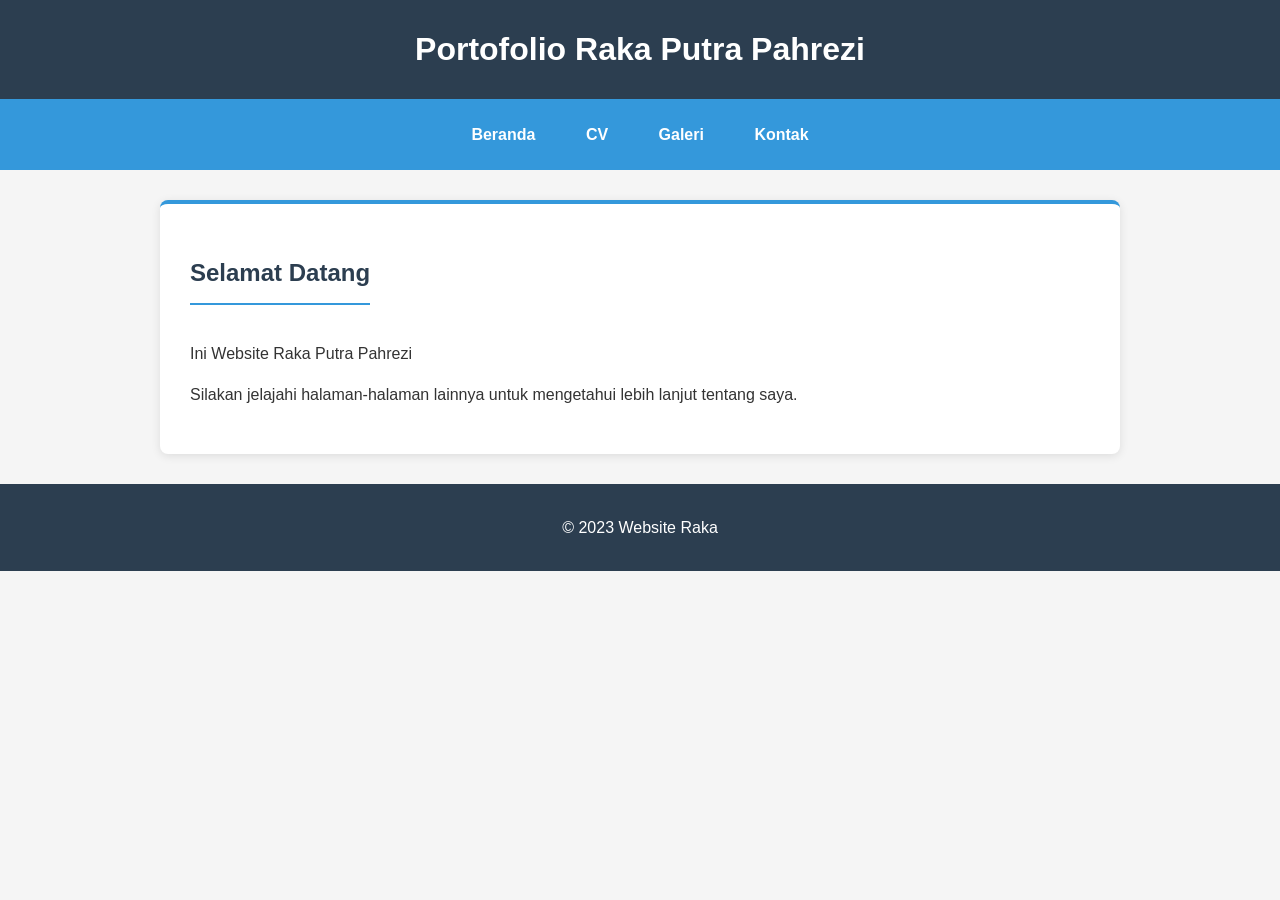
<file: index.html>
<html lang="id">
<head>
    <meta charset="UTF-8">
    <meta name="viewport" content="width=device-width, initial-scale=1.0">
    <title>Beranda - Website Saya</title>
    <link rel="stylesheet" href="style.css">
</head>
<body>
    <header>
        <h1>Portofolio Raka Putra Pahrezi</h1>
    </header>
    <nav>
        <a href="index.html">Beranda</a>
        <a href="cv.html">CV</a>
        <a href="galeri.html">Galeri</a>
        <a href="kontak.html">Kontak</a>
    </nav>
    <div class="container">
        <h2>Selamat Datang</h2>
        <p>Ini Website Raka Putra Pahrezi</p>
        <p>Silakan jelajahi halaman-halaman lainnya untuk mengetahui lebih lanjut tentang saya.</p>
    </div>
    <footer>
        <p>&copy; 2023 Website Raka</p>
    </footer>
</body>
</html>
</file>
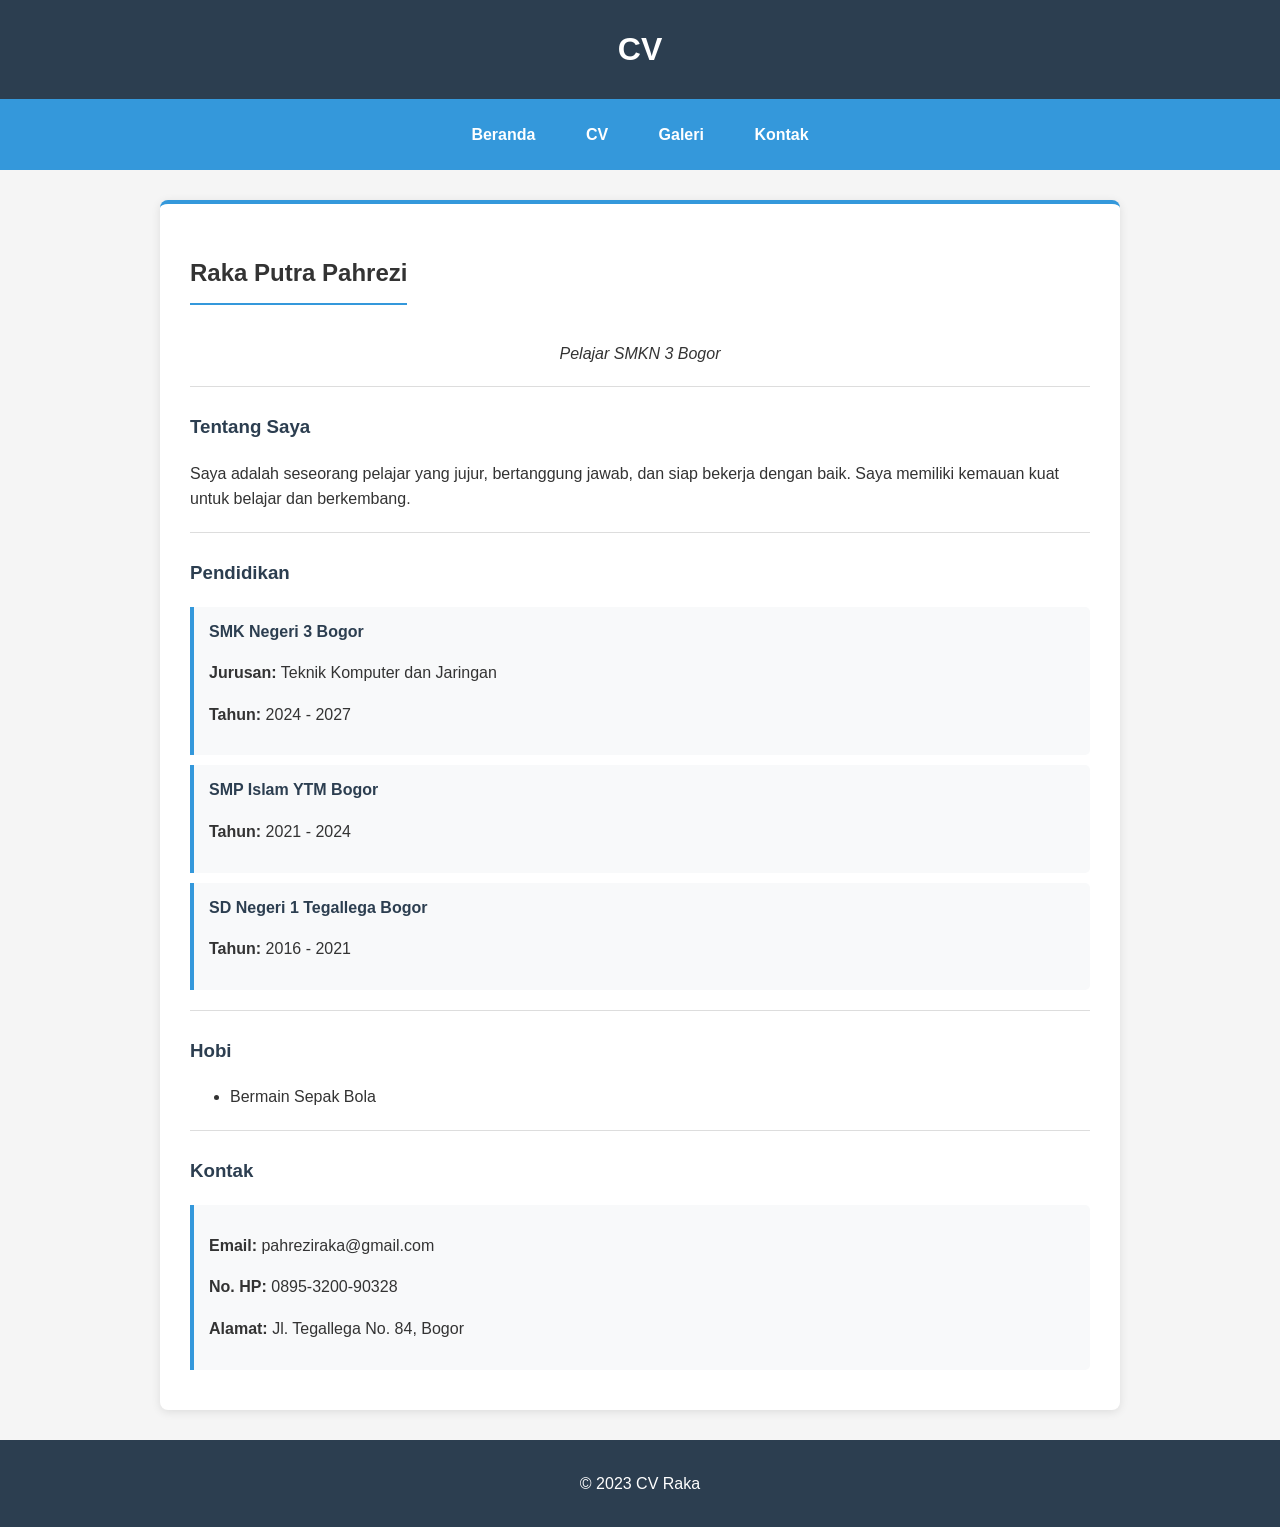
<file: cv.html>
<html lang="id">
<head>
    <meta charset="UTF-8">
    <meta name="viewport" content="width=device-width, initial-scale=1.0">
    <title>CV - Curriculum Vitae Saya</title>
    <link rel="stylesheet" href="style.css">
</head>
<body>
    <header>
        <h1>CV</h1>
    </header>
    <nav>
        <a href="index.html">Beranda</a>
        <a href="cv.html">CV</a>
        <a href="galeri.html">Galeri</a>
        <a href="kontak.html">Kontak</a>
    </nav>
    <div class="container">
        
        <!-- NAMA -->
        <h2 style="text-align: center; color: #333;"> Raka Putra Pahrezi</h2>
        <p style="text-align: center;"><i>Pelajar SMKN 3 Bogor</i></p>
        
        <hr>
        
        <!-- TENTANG SAYA -->
        <h3>Tentang Saya</h3>
        <p>Saya adalah seseorang pelajar yang jujur, bertanggung jawab, dan siap bekerja dengan baik. Saya memiliki kemauan kuat untuk belajar dan berkembang.</p>
        
        <hr>
        
        <!-- PENDIDIKAN (SD - SMK) -->
        <h3>Pendidikan</h3>
        
        <div class="cv-item">
            <h4>SMK Negeri 3 Bogor</h4>
            <p><strong>Jurusan:</strong> Teknik Komputer dan Jaringan</p>
            <p><strong>Tahun:</strong> 2024 - 2027</p>
        </div>
        
        <div class="cv-item">
            <h4>SMP Islam YTM Bogor</h4>
            <p><strong>Tahun:</strong> 2021 - 2024</p>
        </div>
        
        <div class="cv-item">
            <h4>SD Negeri 1 Tegallega Bogor</h4>
            <p><strong>Tahun:</strong> 2016 - 2021</p>
        </div>
        
        <hr>
        <!-- HOBI -->
        <h3>Hobi</h3>
        <ul>
            <li>Bermain Sepak Bola</li>
        </ul>
        
        <hr>
        
        <!-- KONTAK -->
        <h3>Kontak</h3>
        <div class="cv-item">
            <p><strong>Email:</strong> pahreziraka@gmail.com</p>
            <p><strong>No. HP:</strong> 0895-3200-90328</p>
            <p><strong>Alamat:</strong> Jl. Tegallega No. 84, Bogor</p>
        </div>
        
    </div>
    <footer>
        <p>&copy; 2023 CV Raka</p>
    </footer>
</body>
</html>
</file>
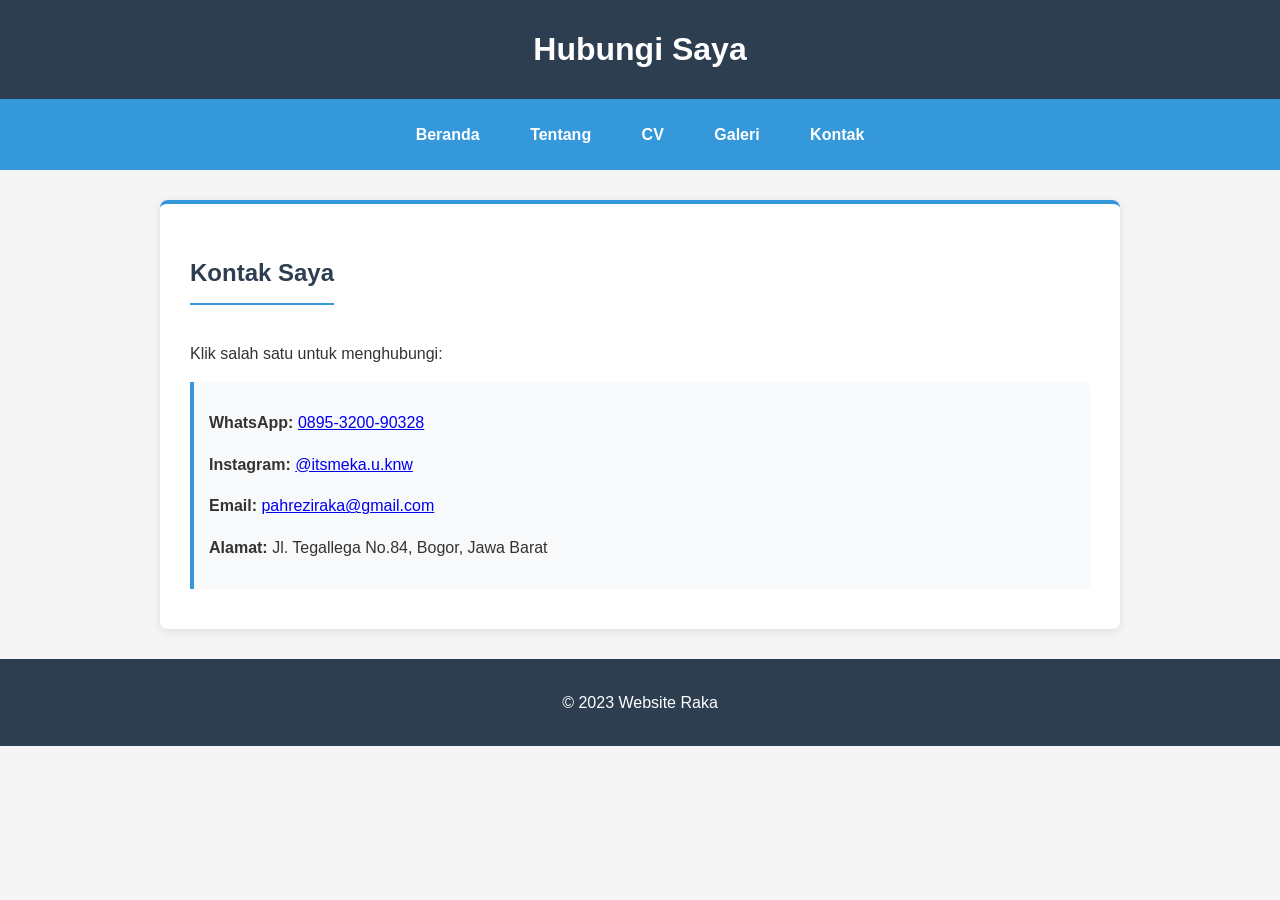
<file: kontak.html>
<html>
<head>
    <meta charset="UTF-8">
    <title>Kontak Saya</title>
    <link rel="stylesheet" href="style.css">
</head>
<body>
    <header>
        <h1>Hubungi Saya</h1>
    </header>
    <nav>
        <a href="index.html">Beranda</a>
        <a href="tentang.html">Tentang</a>
        <a href="cv.html">CV</a>
        <a href="galeri.html">Galeri</a>
        <a href="kontak.html">Kontak</a>
    </nav>
    <div class="container">
        <h2>Kontak Saya</h2>
        <p>Klik salah satu untuk menghubungi:</p>
        
        <div class="cv-item">
            <p><strong>WhatsApp:</strong> <a href="https://api.whatsapp.com/send?phone=62895320090328">0895-3200-90328</a></p>
            <p><strong>Instagram:</strong> <a href="https://instagram.com/itsmeka.u.knw">@itsmeka.u.knw</a></p>
            <p><strong>Email:</strong> <a href="https://mail.google.com/mail/u/0/?view=cm&tf=1&fs=1&to=pahreziraka@gmail.com">pahreziraka@gmail.com</a></p>
            <p><strong>Alamat:</strong> Jl. Tegallega No.84, Bogor, Jawa Barat</p>
        </div>
    </div>
    <footer>
        <p>&copy; 2023 Website Raka</p>
    </footer>
</body>
</html>
</file>
<file: style.css>
/* style.css */

body {
    font-family: 'Segoe UI', Tahoma, Geneva, Verdana, sans-serif;
    margin: 0;
    padding: 0;
    background-color: #f5f5f5;
    color: #333;
    line-height: 1.6;
    min-height: 100vh;
}

header {
    background: #2c3e50;
    color: #fff;
    padding: 1.5rem 0;
    text-align: center;
    box-shadow: 0 2px 5px rgba(0,0,0,0.1);
}

header h1 {
    margin: 0;
}

nav {
    background: #3498db;
    padding: 0.8rem;
    text-align: center;
}

nav a {
    color: #fff;
    text-decoration: none;
    padding: 10px 20px;
    display: inline-block;
    font-weight: bold;
    margin: 0 3px;
    border-radius: 3px;
    transition: background 0.3s;
}

nav a:hover {
    background: #2980b9;
}

.container {
    width: 80%;
    max-width: 900px;
    margin: 30px auto;
    overflow: hidden;
    padding: 30px;
    background: #fff;
    border-radius: 8px;
    box-shadow: 0 2px 10px rgba(0,0,0,0.1);
    border-top: 4px solid #3498db;
}

.container h2 {
    color: #2c3e50;
    border-bottom: 2px solid #3498db;
    padding-bottom: 10px;
    display: inline-block;
}

.container h3 {
    color: #2c3e50;
    margin-top: 25px;
}

/* Item CV */
.cv-item {
    border-left: 4px solid #3498db;
    padding: 12px 15px;
    margin: 10px 0;
    background: #f8f9fa;
    border-radius: 0 5px 5px 0;
}

.cv-item h4 {
    margin: 0 0 5px 0;
    color: #2c3e50;
}

/* ===== GALERI - GAMBAR TIDAK KEPOTONG ===== */
.galeri-grid {
    display: flex;
    flex-wrap: wrap;
    gap: 15px;
    justify-content: center;
    margin-top: 20px;
}

.galeri-item {
    width: 250px;
    padding: 10px;
    background: #f8f9fa;
    border-radius: 8px;
    box-shadow: 0 2px 5px rgba(0,0,0,0.1);
}

.galeri-item img {
    width: 100%;
    /* Tinggi mengikuti gambar asli - tidak dipotong */
    height: auto;
    max-height: none;
    border-radius: 5px;
    border: 2px solid #ddd;
}

/* Optional: klik untuk memperbesar */
.galeri-item img:hover {
    border-color: #3498db;
    cursor: pointer;
}

/* Footer */
footer {
    background: #2c3e50;
    color: #fff;
    text-align: center;
    padding: 15px;
    margin-top: 30px;
}

button {
    padding: 10px 25px;
    background: #3498db;
    color: white;
    border: none;
    border-radius: 5px;
    cursor: pointer;
    font-size: 14px;
}

button:hover {
    background: #2980b9;
}

hr {
    border: 0;
    height: 1px;
    background: #ddd;
    margin: 20px 0;
}
</file>
